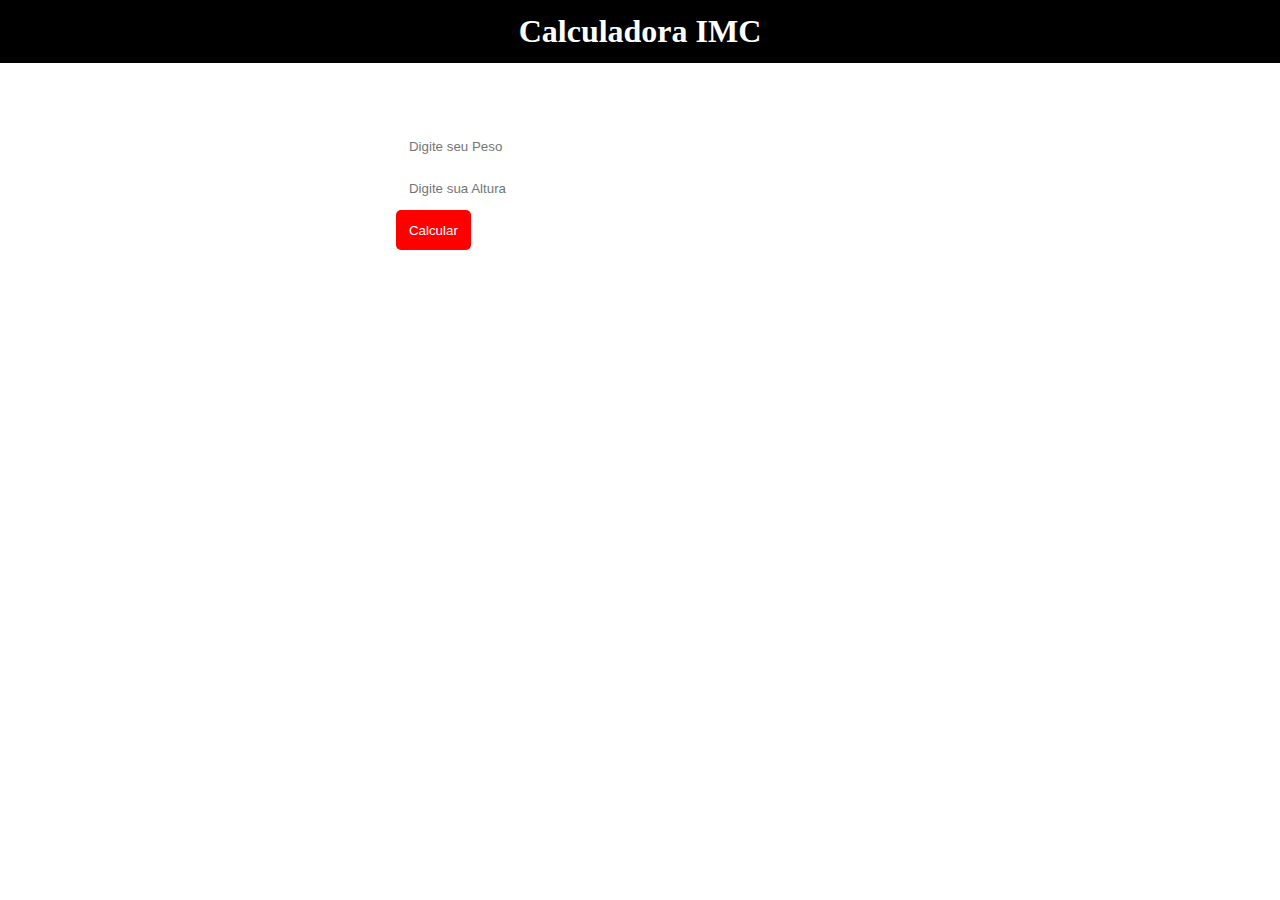
<file: PFEAULA2/index.html>
<!DOCTYPE html>
<html lang="en">
<head>
    <meta charset="UTF-8">
    <meta name="viewport" content="width=device-width, initial-scale=1.0">
    <title>Document</title>
    <link rel="stylesheet" href="style.css">
</head>
<body>
    <header>
        <h1>Calculadora IMC</h1>
    </header>
    <main>
        <div class="container">
            <input type="number" required id="peso" placeholder="Digite seu Peso">
            <input type="number" required id="altura" placeholder="Digite sua Altura">
            <button onclick="calcularIMC()">Calcular</button>
            <p id="mensagem"></p>
        </div>
    </main>
</body>
<script src="script.js"></script>
</html>
</file>
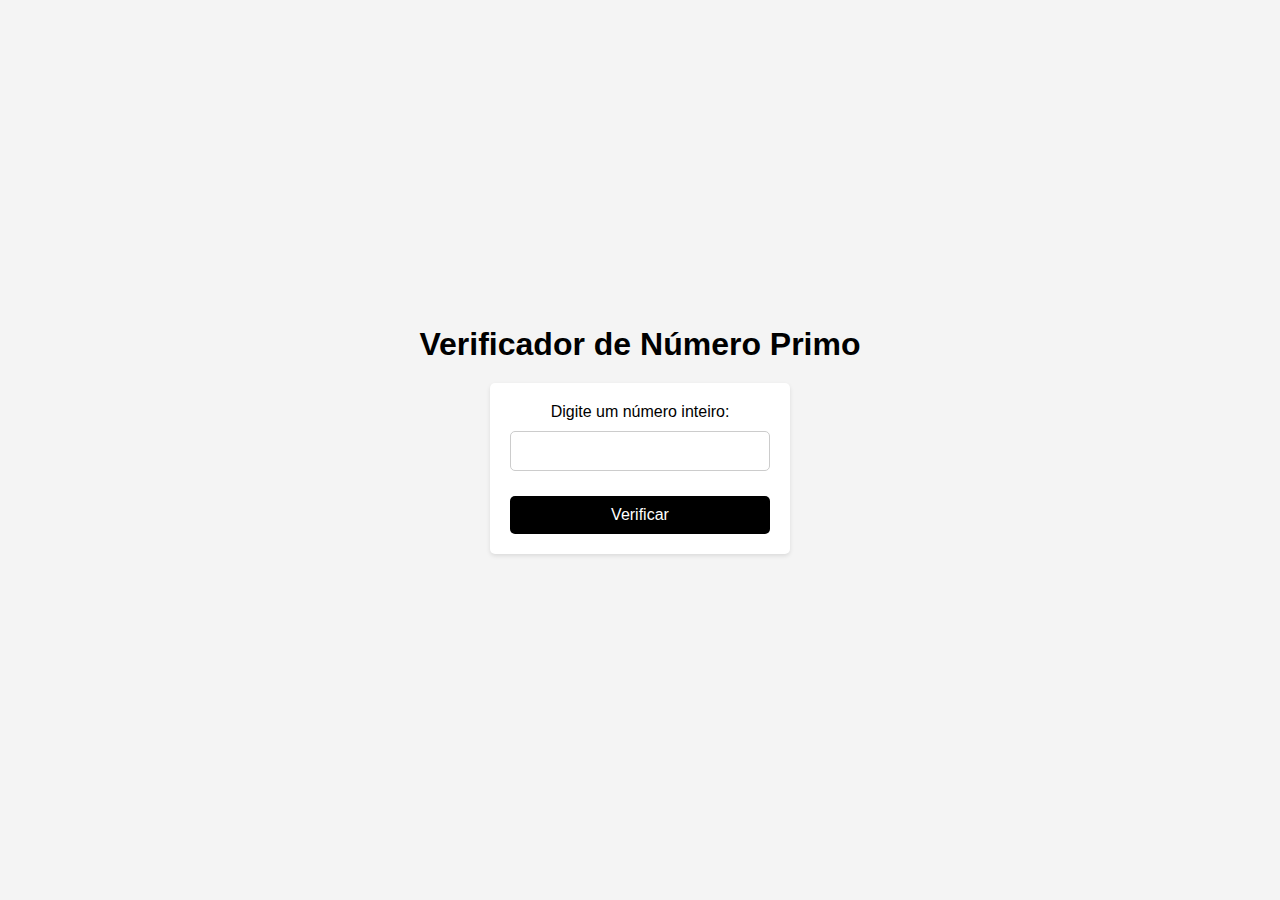
<file: PFEAULA2/ex2/index.html>
<!DOCTYPE html>
<html lang="pt-BR">
<head>
    <meta charset="UTF-8">
    <meta name="viewport" content="width=device-width, initial-scale=1.0">
    <title>Verificador de Número Primo</title>
    <link rel="stylesheet" href="style.css">
</head>
<body>
    <h1>Verificador de Número Primo</h1>
    <form id="primeForm">
        <label for="number">Digite um número inteiro:</label>
        <input type="number" id="number" name="number" required>
        <button type="submit">Verificar</button>
    </form>
    <p id="result"></p>

    <script src="script.js"></script>
</body>
</html>
</file>
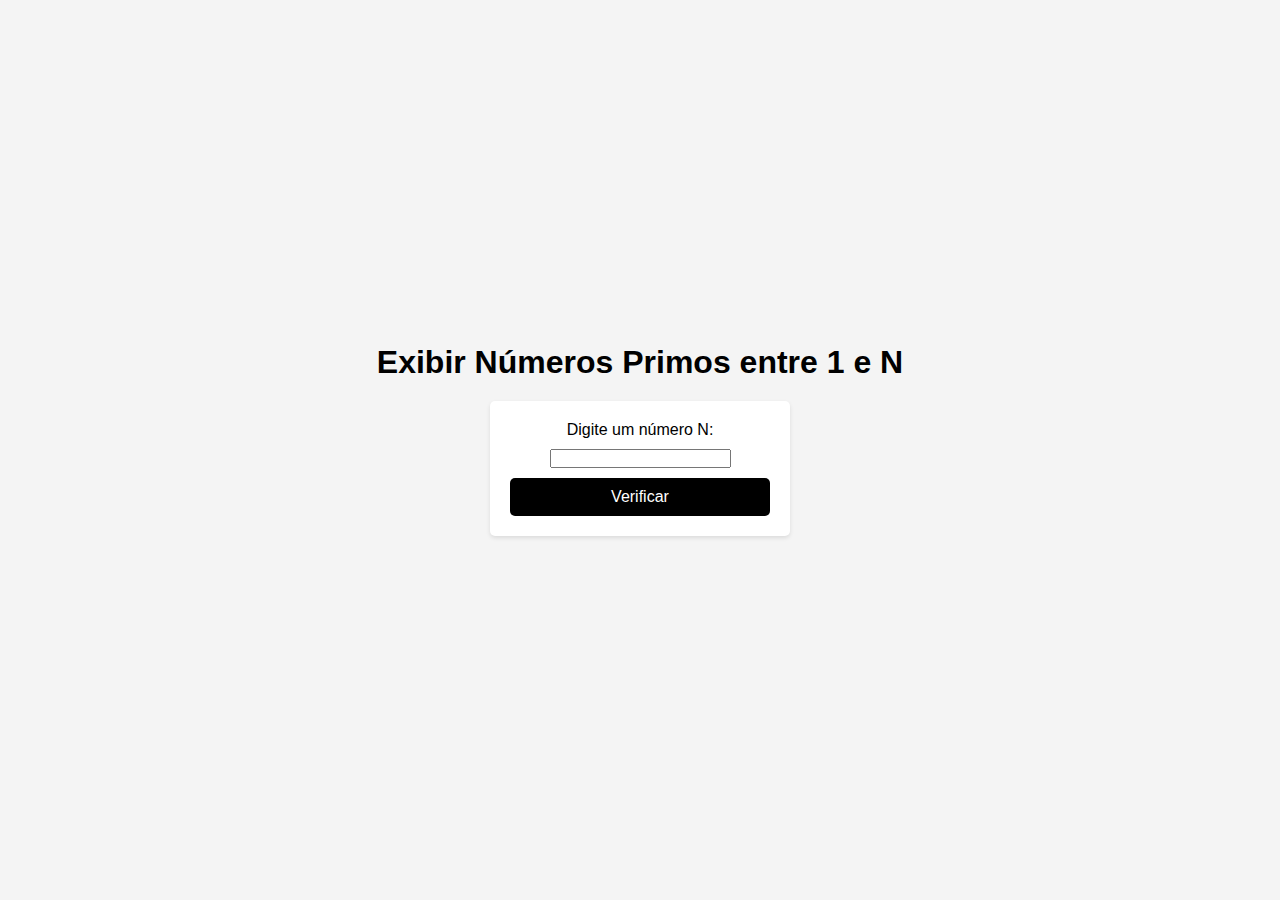
<file: PFEAULA2/ex4/index.html>
<!DOCTYPE html>
<html lang="pt-BR">
<head>
    <meta charset="UTF-8">
    <meta name="viewport" content="width=device-width, initial-scale=1.0">
    <title>Verificador de Números Primos</title>
    <link rel="stylesheet" href="style.css">
</head>
<body>
    <h1>Exibir Números Primos entre 1 e N</h1>
    <form id="primeForm">
        <label for="number">Digite um número N:</label>
        <input type="number" id="number" name="number" required>
        <button type="submit">Verificar</button>
    </form>
    <p id="result"></p>
    <p id="divisionsCount"></p>

    <script src="script.js"></script>
</body>
</html>
</file>
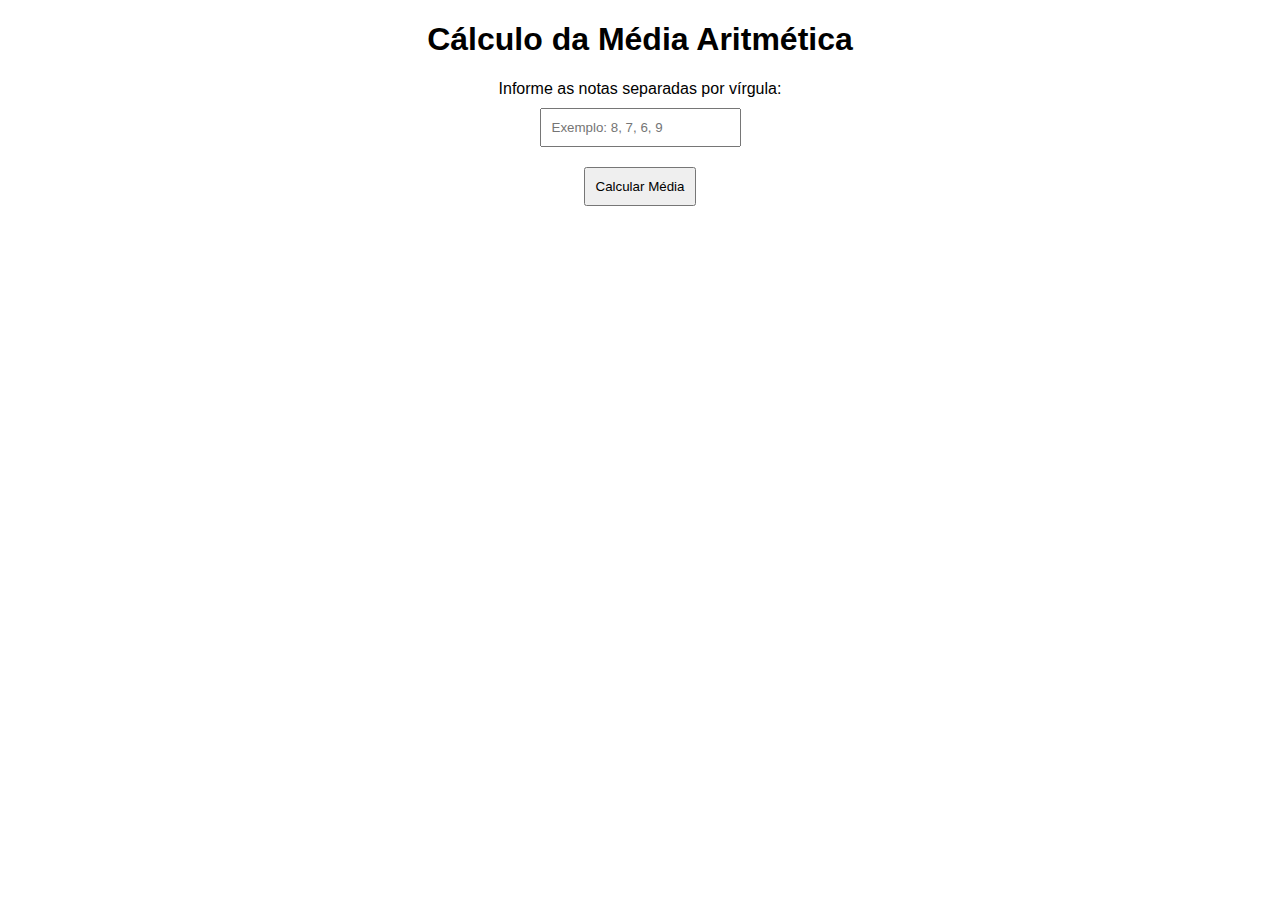
<file: PFEAULA2/ex5/index.html>
<!DOCTYPE html>
<html lang="pt-br">
<head>
    <meta charset="UTF-8">
    <meta name="viewport" content="width=device-width, initial-scale=1.0">
    <title>Média Aritmética</title>
    <link rel="stylesheet" href="style.css">
</head>
<body>
    <h1>Cálculo da Média Aritmética</h1>
    <label for="notas">Informe as notas separadas por vírgula:</label><br>
    <input type="text" id="notas" placeholder="Exemplo: 8, 7, 6, 9"><br>
    <button onclick="calcularMedia()">Calcular Média</button>
    <div id="resultado"></div>
    
    <script src="script.js"></script>
</body>
</html>
</file>
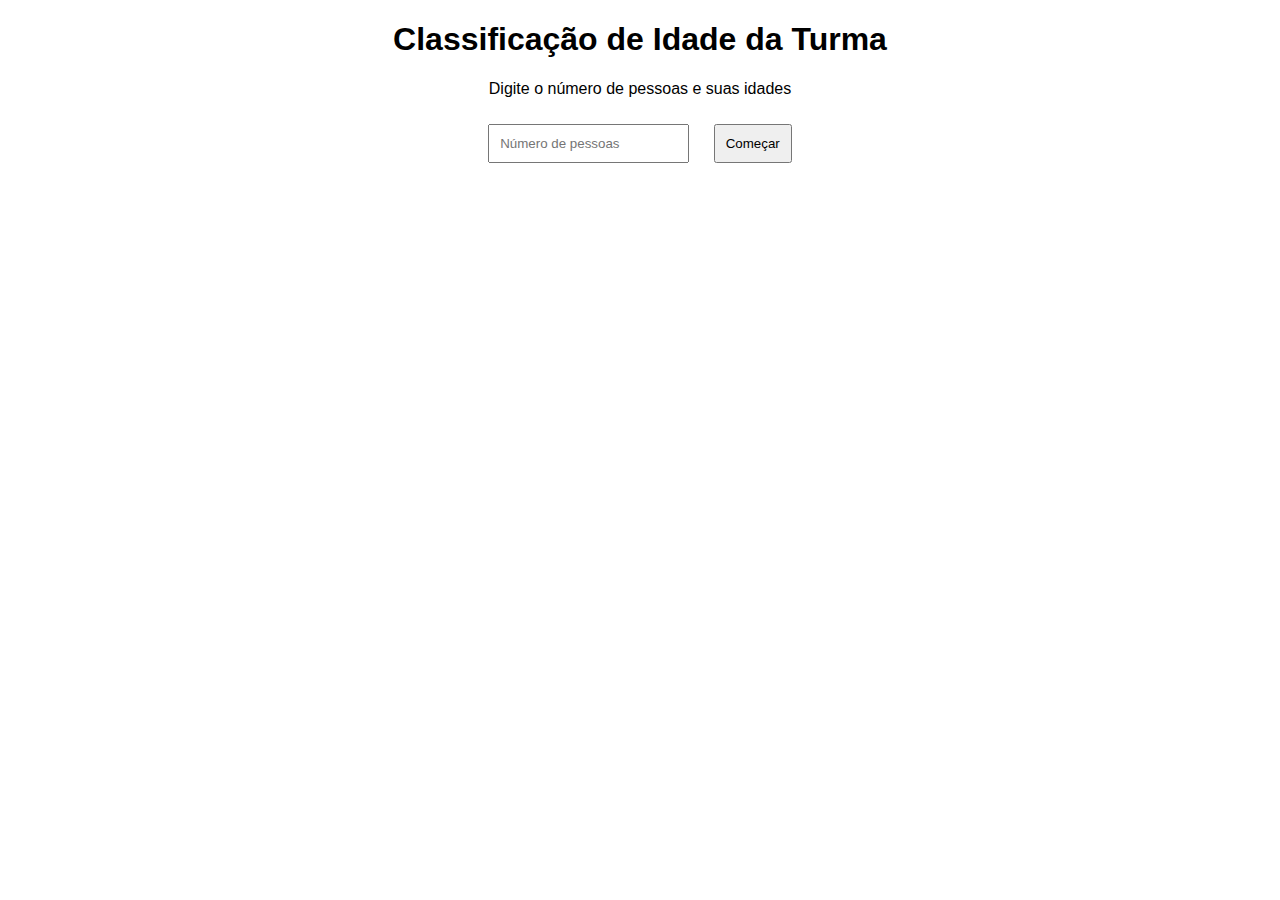
<file: PFEAULA2/ex6/index.html>
<!DOCTYPE html>
<html lang="pt-br">
<head>
    <meta charset="UTF-8">
    <meta name="viewport" content="width=device-width, initial-scale=1.0">
    <title>Classificação de Idade</title>
    <link rel="stylesheet" href="style.css">
</head>
<body>
    <div class="container">
        <h1>Classificação de Idade da Turma</h1>
        <p class="subtitulo">Digite o número de pessoas e suas idades</p>

        <div class="input-container">
            <input type="number" id="numPessoas" placeholder="Número de pessoas" min="1">
            <button class="btn" onclick="perguntarIdades()">Começar</button>
        </div>

        <div id="idadeInputs" class="idade-inputs"></div>
        <div id="resultado" class="resultado"></div>
    </div>

    <script src="script.js"></script>
</body>
</html>
</file>
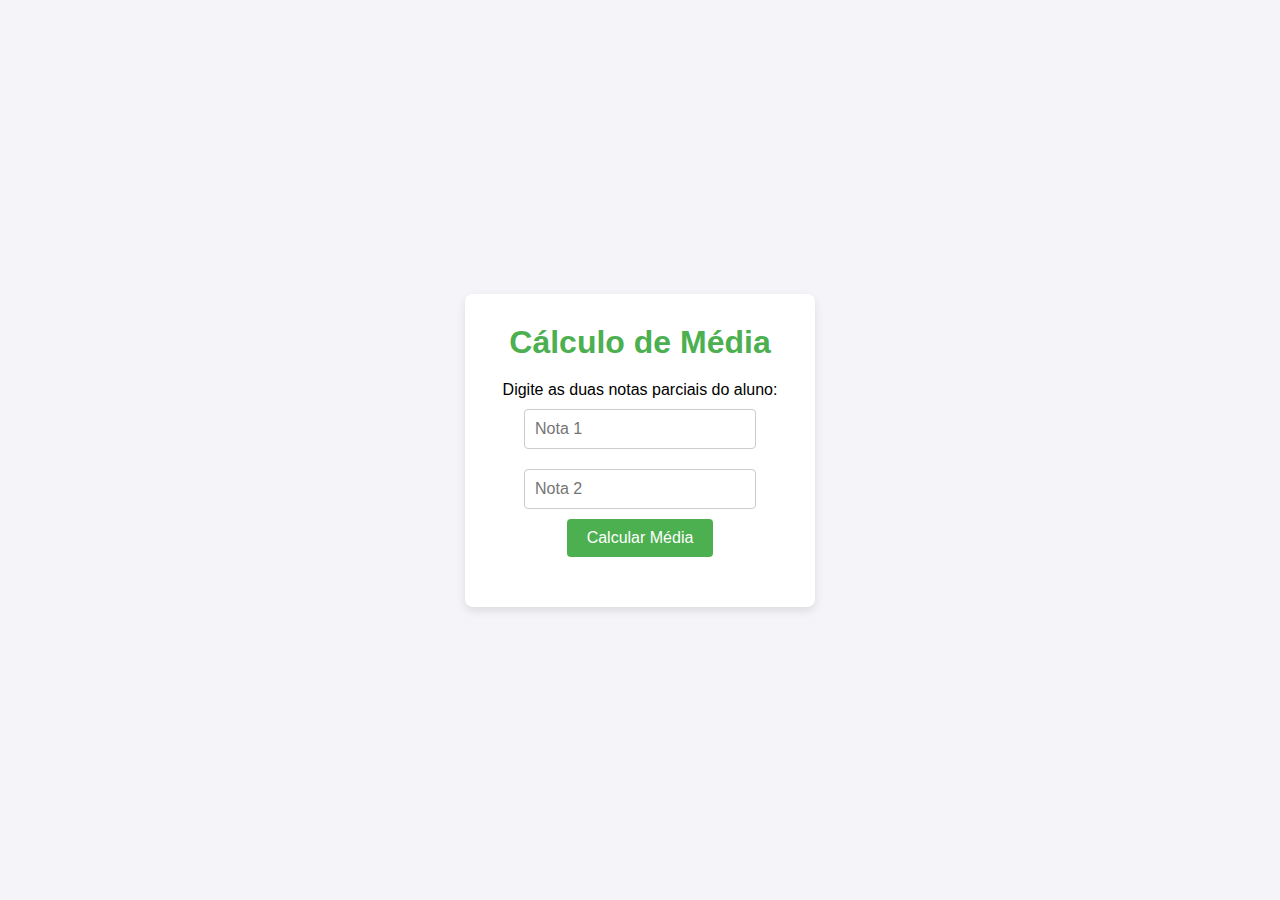
<file: PFEAULA2/ex8/index.html>
<!DOCTYPE html>
<html lang="pt-br">
<head>
    <meta charset="UTF-8">
    <meta name="viewport" content="width=device-width, initial-scale=1.0">
    <title>Resultado da Média</title>
    <link rel="stylesheet" href="style.css">
</head>
<body>
    <div class="container">
        <h1>Cálculo de Média</h1>
        <p>Digite as duas notas parciais do aluno:</p>
        
        <input type="number" id="nota1" placeholder="Nota 1" min="0" max="10">
        <input type="number" id="nota2" placeholder="Nota 2" min="0" max="10">
        
        <button class="btn" onclick="calcularMedia()">Calcular Média</button>
        
        <div id="resultado" class="resultado"></div>
    </div>

    <script src="script.js"></script>
</body>
</html>
</file>
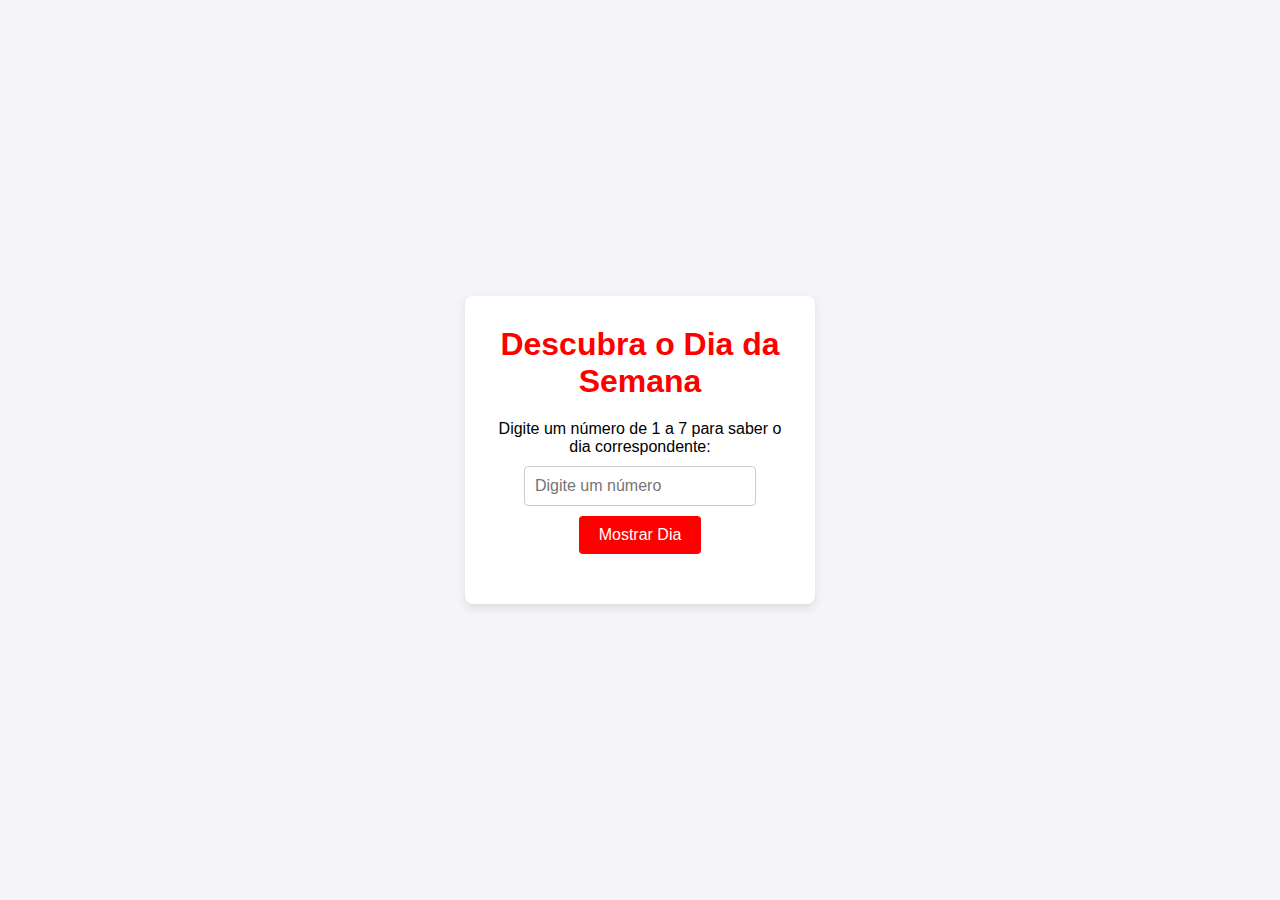
<file: PFEAULA2/ex9/index.html>
<!DOCTYPE html>
<html lang="pt-br">
<head>
    <meta charset="UTF-8">
    <meta name="viewport" content="width=device-width, initial-scale=1.0">
    <title>Dia da Semana</title>
    <link rel="stylesheet" href="style.css">
</head>
<body>
    <div class="container">
        <h1>Descubra o Dia da Semana</h1>
        <p>Digite um número de 1 a 7 para saber o dia correspondente:</p>

        <input type="number" id="numero" min="1" max="7" placeholder="Digite um número">
        <button class="btn" onclick="mostrarDia()">Mostrar Dia</button>

        <div id="resultado" class="resultado"></div>
    </div>

    <script src="script.js"></script>
</body>
</html>
</file>
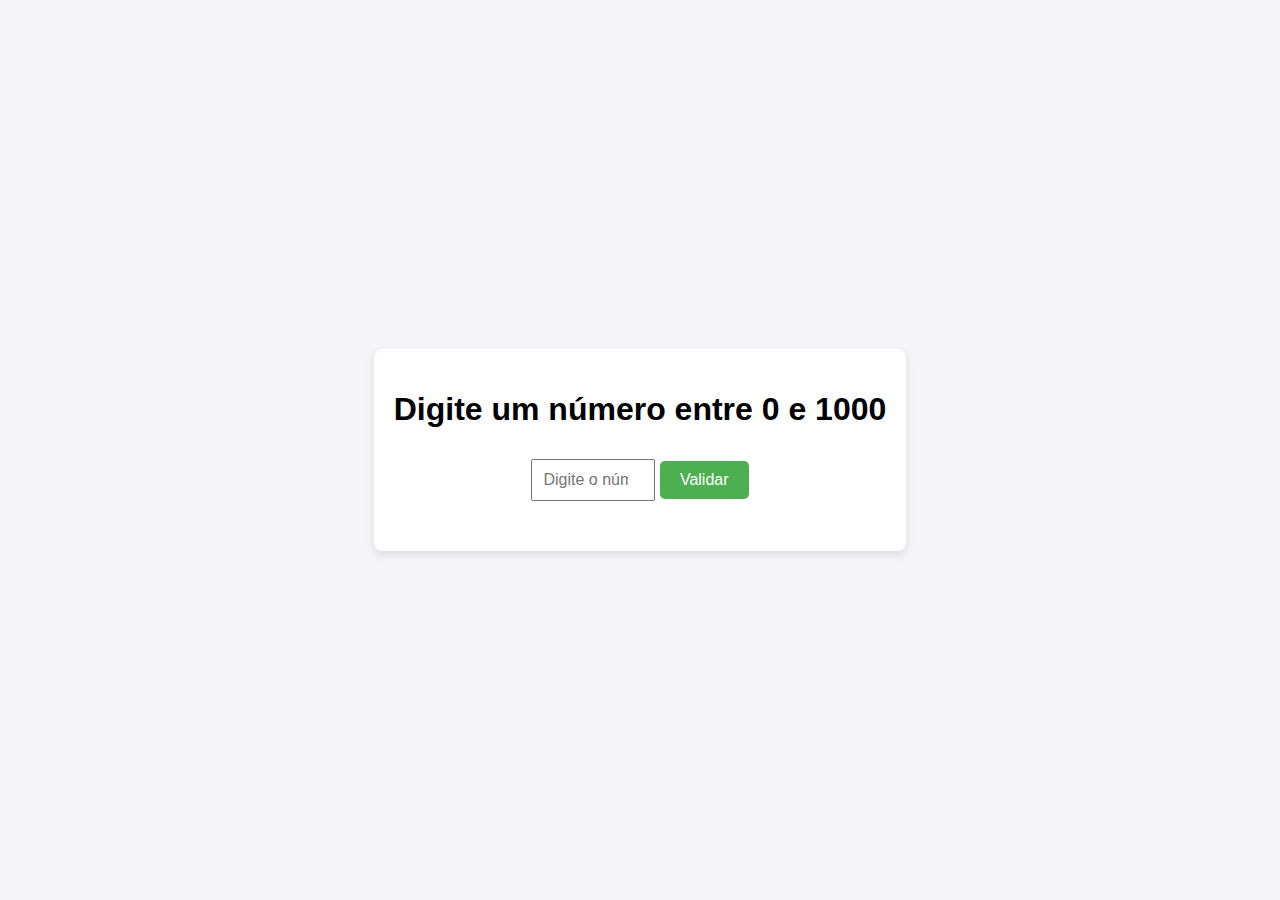
<file: PFEAULA2/exercicio1/index.html>
<!DOCTYPE html>
<html lang="pt-br">
<head>
    <meta charset="UTF-8">
    <meta name="viewport" content="width=device-width, initial-scale=1.0">
    <title>Validador de Número</title>
    <link rel="stylesheet" href="style.css">
</head>
<body>
    <div class="container">
        <h1>Digite um número entre 0 e 1000</h1>
        <input type="number" id="numero" placeholder="Digite o número">
        <button onclick="validarNumero()">Validar</button>
        <p id="mensagem"></p>
    </div>
    <script src="script.js"></script>
</body>
</html>
</file>
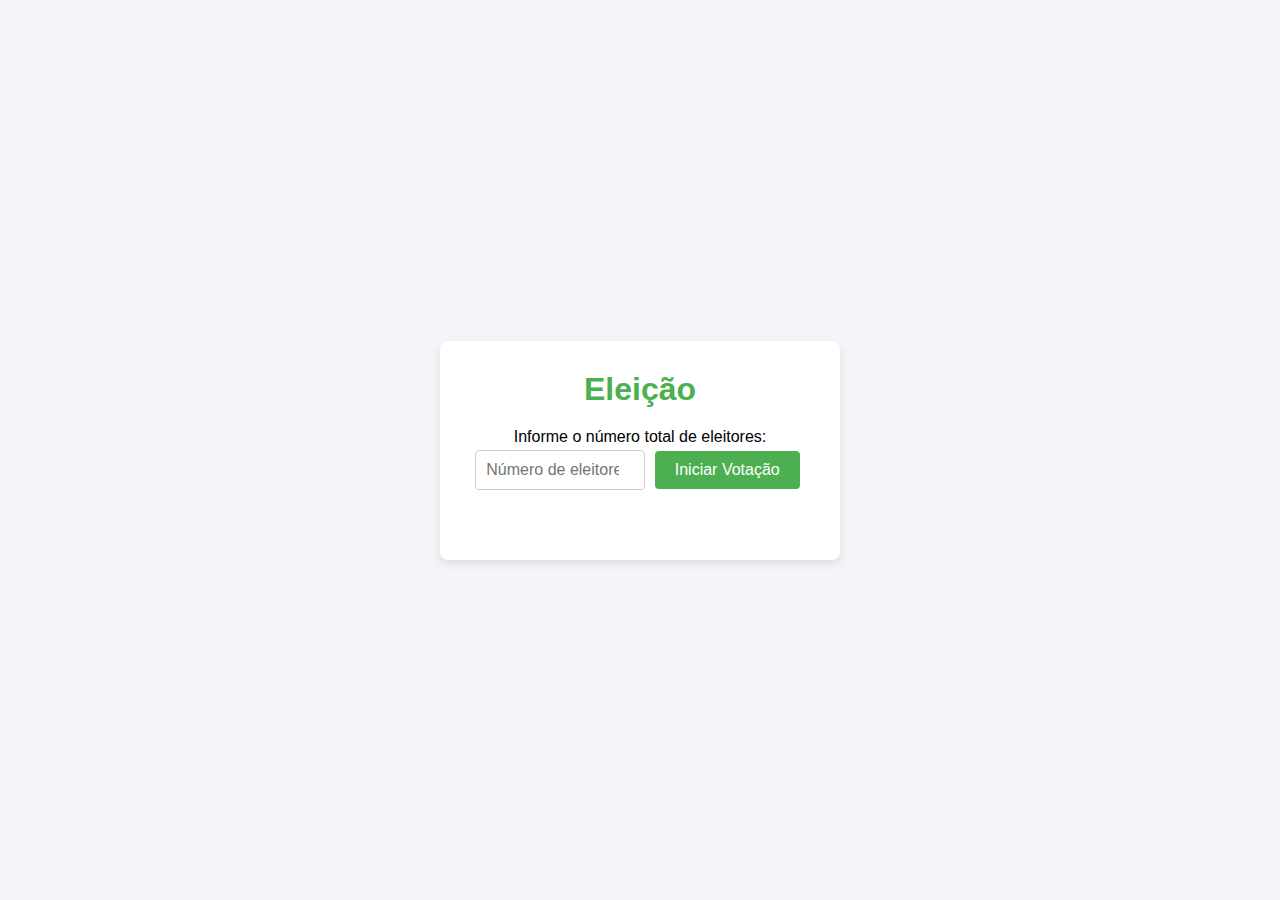
<file: PFEAULA2/ex7/ndex.html>
<!DOCTYPE html>
<html lang="pt-br">
<head>
    <meta charset="UTF-8">
    <meta name="viewport" content="width=device-width, initial-scale=1.0">
    <title>Eleição</title>
    <link rel="stylesheet" href="style.css">
</head>
<body>
    <div class="container">
        <h1>Eleição</h1>
        <p>Informe o número total de eleitores:</p>
        <input type="number" id="numEleitores" min="1" placeholder="Número de eleitores">
        <button class="btn" onclick="iniciarVotacao()">Iniciar Votação</button>

        <div id="votacao" style="display: none;">
            <p>Escolha seu candidato:</p>
            <button class="btn" onclick="registrarVoto(1)">Candidato 1</button>
            <button class="btn" onclick="registrarVoto(2)">Candidato 2</button>
            <button class="btn" onclick="registrarVoto(3)">Candidato 3</button>
        </div>

        <div id="resultado" class="resultado"></div>
    </div>

    <script src="script.js"></script>
</body>
</html>
</file>
<file: PFEAULA2/style.css>
* {
    margin: 0;
    padding: 0;
}

header {
    background: black;
    color: white;
    display: flex;
    justify-content: center;
    align-items: center;
    padding: 1vw;
}

main {
    padding-top: 5vw;
    display: flex;
    justify-content: center;
    align-items: center;

    &.container {
        width: 70%;
        background: black;
        color: white;
        padding: 2vw;
        border-radius: 10px;
    }

    & input{
        margin-bottom: 1px;
        padding: 1vw;
        width: 100%;
        border: none;
        border-radius: 5px;
        background: transparent;
    }

    & button{
        background: red;
        color: white;
        border: none;
        padding: 1vw;
        border-radius: 5px;
        cursor: pointer;
    }

    & p {
        font-weight: bold;
        margin-bottom: 1px;
        text-align: center;
        font-size: 20px;
        color: yellow;
        transition: color 0.5s ease; 
    }

}
</file>
<file: PFEAULA2/ex2/style.css>
* {
    margin: 0;
    padding: 0;
    box-sizing: border-box;
}

body {
    font-family: Arial, sans-serif;
    background-color: #f4f4f4;
    color: #000;
    display: flex;
    justify-content: center;
    align-items: center;
    height: 100vh;
    margin: 0;
    flex-direction: column;
}

h1 {
    font-size: 2rem;
    text-align: center;
    margin-bottom: 20px;
}

form {
    background-color: white;
    padding: 20px;
    border-radius: 5px;
    box-shadow: 0 2px 4px rgba(0, 0, 0, 0.1);
    width: 300px;
    text-align: center;
}

label {
    font-size: 1rem;
    display: block;
    margin-bottom: 10px;
}

input[type="number"] {
    width: 100%;
    padding: 10px;
    font-size: 1rem;
    border: 1px solid #ccc;
    border-radius: 5px;
    margin-bottom: 15px;
    outline: none;
}

button {
    background-color: #000;
    color: white;
    padding: 10px;
    font-size: 1rem;
    border: none;
    border-radius: 5px;
    cursor: pointer;
    width: 100%;
    margin-top: 10px;
}

button:hover {
    background-color: #333;
}

#result {
    margin-top: 20px;
    font-size: 1rem;
    text-align: center;
}

.result-valid {
    color: green;
}

.result-invalid {
    color: red;
}
</file>
<file: PFEAULA2/ex4/style.css>
* {
    margin: 0;
    padding: 0;
    box-sizing: border-box;
}

body {
    font-family: Arial, sans-serif;
    background-color: #f4f4f4;
    color: #000;
    display: flex;
    justify-content: center;
    align-items: center;
    height: 100vh;
    margin: 0;
    flex-direction: column;
}

h1 {
    font-size: 2rem;
    text-align: center;
    margin-bottom: 20px;
}

form {
    background-color: white;
    padding: 20px;
    border-radius: 5px;
    box-shadow: 0 2px 4px rgba(0, 0, 0, 0.1);
    width: 300px;
    text-align: center;
}

label {
    font-size: 1rem;
    display: block;
    margin-bottom: 10px;
}



button {
    background-color: #000;
    color: white;
    padding: 10px;
    font-size: 1rem;
    border: none;
    border-radius: 5px;
    cursor: pointer;
    width: 100%;
    margin-top: 10px;
}

button:hover {
    background-color: #333;
}

#result {
    margin-top: 20px;
    font-size: 1rem;
    text-align: center;
}
</file>
<file: PFEAULA2/ex5/style.css>
body {
    font-family: Arial, sans-serif;
    margin: 20px;
    text-align: center;
}

input, button {
    margin: 10px;
    padding: 10px;
}

#resultado {
    font-size: 20px;
    margin-top: 20px;
}
</file>
<file: PFEAULA2/ex6/style.css>
body {
    font-family: Arial, sans-serif;
    margin: 20px;
    text-align: center;
}

input, button {
    margin: 10px;
    padding: 10px;
}

#idadeInputs input {
    margin: 5px;
    padding: 5px;
}
</file>
<file: PFEAULA2/ex8/style.css>
* {
    margin: 0;
    padding: 0;
    box-sizing: border-box;
}

body {
    font-family: 'Arial', sans-serif;
    background-color: #f4f4f9;
    display: flex;
    justify-content: center;
    align-items: center;
    height: 100vh;
}

.container {
    background-color: #fff;
    padding: 30px;
    border-radius: 8px;
    box-shadow: 0 4px 10px rgba(0, 0, 0, 0.1);
    text-align: center;
    width: 350px;
}

h1 {
    font-size: 2rem;
    margin-bottom: 20px;
    color: #4CAF50;
}

input[type="number"] {
    padding: 10px;
    margin: 10px 0;
    width: 80%;
    border: 1px solid #ccc;
    border-radius: 4px;
    font-size: 1rem;
}

button.btn {
    padding: 10px 20px;
    font-size: 1rem;
    background-color: #4CAF50;
    color: white;
    border: none;
    border-radius: 4px;
    cursor: pointer;
    transition: background-color 0.3s;
}

button.btn:hover {
    background-color: #45a049;
}

.resultado {
    margin-top: 20px;
    font-size: 1.2rem;
    font-weight: bold;
    transition: color 0.3s;
}

.resultado.aprovado {
    color: #4CAF50;
}

.resultado.reprovado {
    color: #F44336;
}

.resultado.distinguir {
    color: #FFC107;
}
</file>
<file: PFEAULA2/ex9/style.css>
* {
    margin: 0;
    padding: 0;
    box-sizing: border-box;
}

body {
    font-family: 'Arial', sans-serif;
    background-color: #f4f4f9;
    display: flex;
    justify-content: center;
    align-items: center;
    height: 100vh;
}

.container {
    background-color: #fff;
    padding: 30px;
    border-radius: 8px;
    box-shadow: 0 4px 10px rgba(0, 0, 0, 0.1);
    text-align: center;
    width: 350px;
}

h1 {
    font-size: 2rem;
    margin-bottom: 20px;
    color: red;
}

input[type="number"] {
    padding: 10px;
    margin: 10px 0;
    width: 80%;
    border: 1px solid #ccc;
    border-radius: 4px;
    font-size: 1rem;
}

button.btn {
    padding: 10px 20px;
    font-size: 1rem;
    background-color: red;
    color: white;
    border: none;
    border-radius: 4px;
    cursor: pointer;
    transition: background-color 0.3s;
}

button.btn:hover {
    background-color: red;
}

.resultado {
    margin-top: 20px;
    font-size: 1.2rem;
    font-weight: bold;
}
</file>
<file: PFEAULA2/exercicio1/style.css>
body {
    font-family: Arial, sans-serif;
    display: flex;
    justify-content: center;
    align-items: center;
    height: 100vh;
    background-color: #f4f4f9;
    margin: 0;
}

.container {
    text-align: center;
    background-color: #fff;
    padding: 20px;
    border-radius: 8px;
    box-shadow: 0 4px 8px rgba(0, 0, 0, 0.1);
}

input {
    padding: 10px;
    font-size: 16px;
    margin: 10px 0;
    width: 100px;
    text-align: center;
}

button {
    padding: 10px 20px;
    font-size: 16px;
    cursor: pointer;
    background-color: #4CAF50;
    color: white;
    border: none;
    border-radius: 5px;
}

button:hover {
    background-color: #45a049;
}

#mensagem {
    margin-top: 20px;
    font-size: 18px;
    font-weight: bold;
}
</file>
<file: PFEAULA2/ex7/style.css>
* {
    margin: 0;
    padding: 0;
    box-sizing: border-box;
}

body {
    font-family: 'Arial', sans-serif;
    background-color: #f4f4f9;
    display: flex;
    justify-content: center;
    align-items: center;
    height: 100vh;
}

.container {
    background-color: #fff;
    padding: 30px;
    border-radius: 8px;
    box-shadow: 0 4px 10px rgba(0, 0, 0, 0.1);
    text-align: center;
    width: 400px;
}

h1 {
    font-size: 2rem;
    margin-bottom: 20px;
    color: #4CAF50;
}

input[type="number"] {
    padding: 10px;
    margin-bottom: 20px;
    width: 50%;
    border: 1px solid #ccc;
    border-radius: 4px;
    font-size: 1rem;
}

button.btn {
    padding: 10px 20px;
    font-size: 1rem;
    background-color: #4CAF50;
    color: white;
    border: none;
    border-radius: 4px;
    cursor: pointer;
    margin: 5px;
    transition: background-color 0.3s;
}

button.btn:hover {
    background-color: #45a049;
}

.resultado {
    margin-top: 20px;
    font-size: 1.2rem;
    font-weight: bold;
}
</file>
